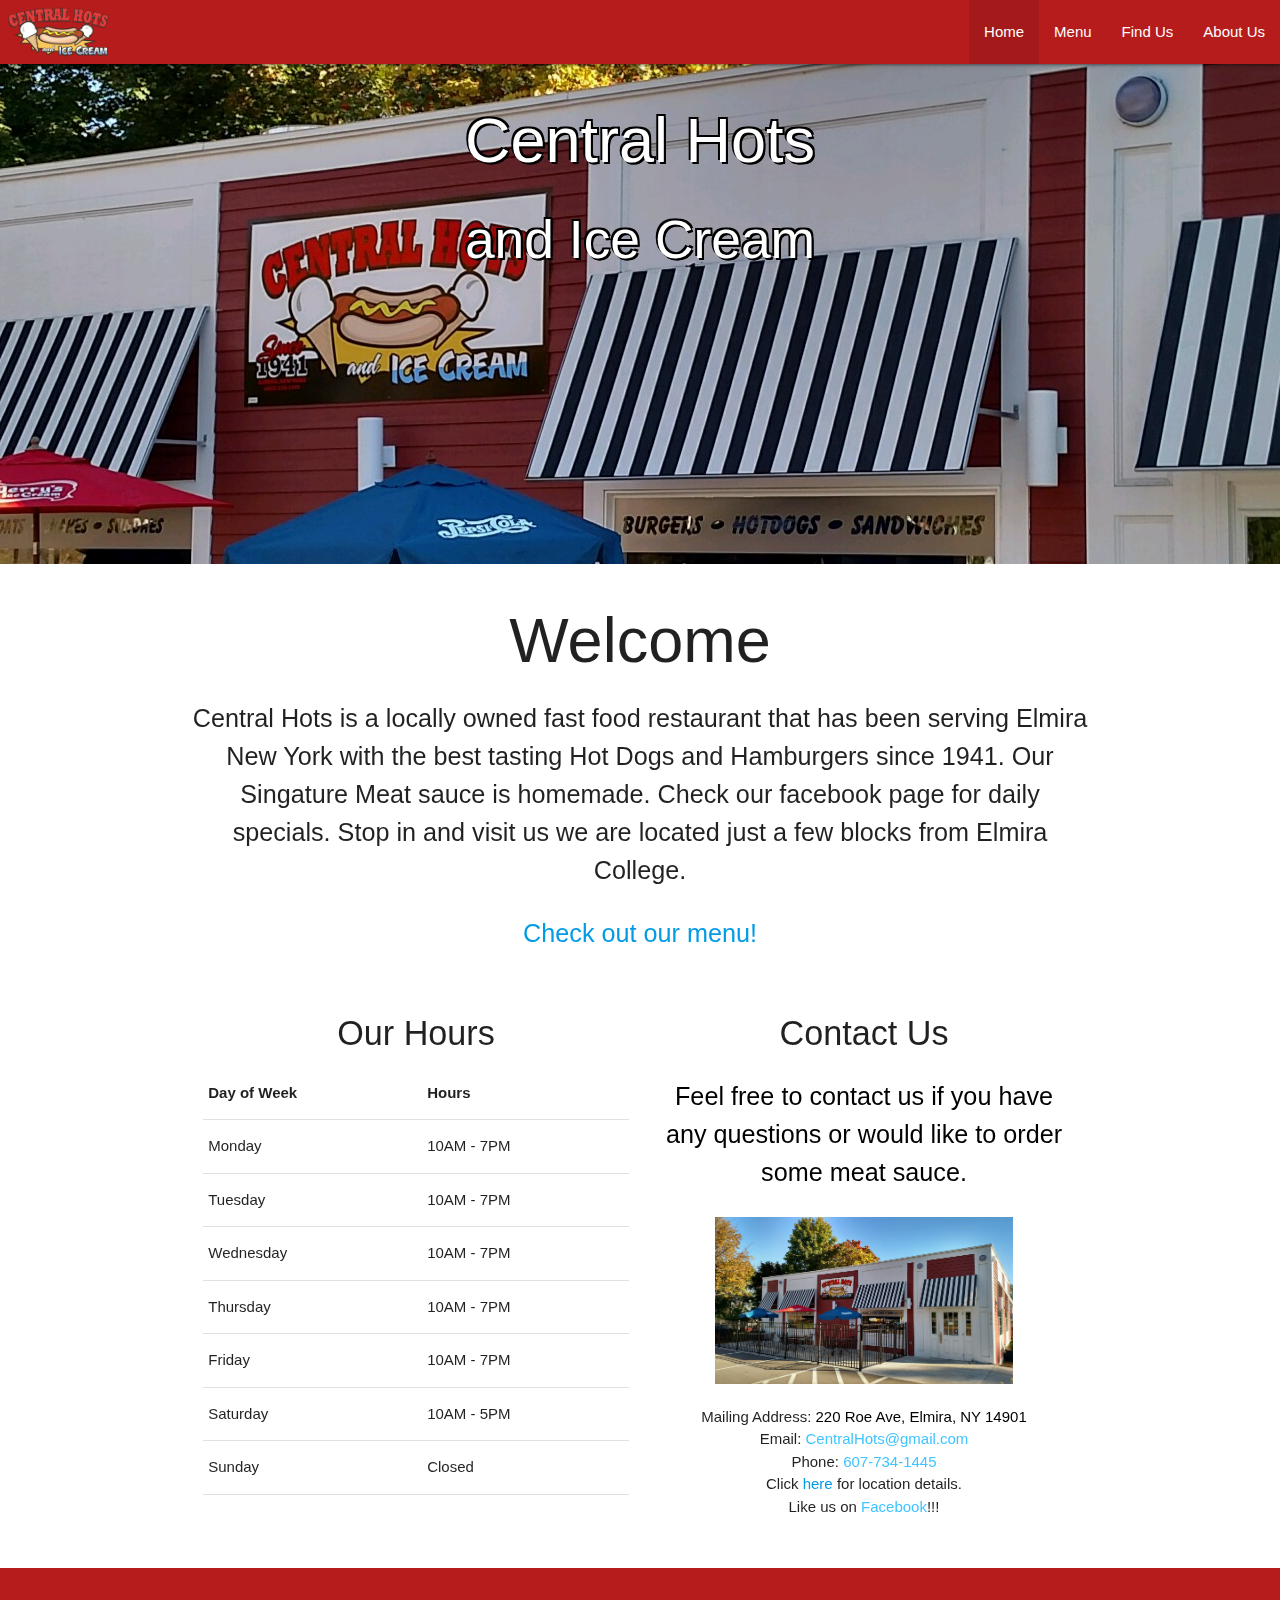
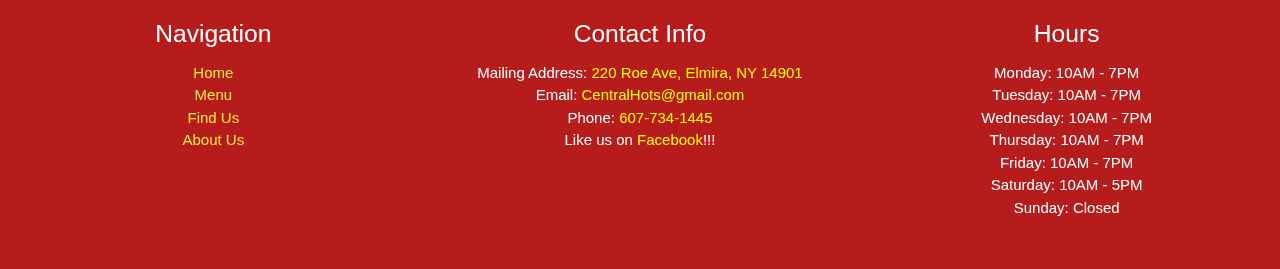
<file: index.html>
<!DOCTYPE html>
<html lang="en">
<head>
	<link href="https://fonts.googleapis.com/icon?family=Material+Icons" rel="stylesheet">
	<link type="text/css" rel="stylesheet" href="css/materialize.min.css" media="screen,projection" />
	<link type="text/css" rel="stylesheet" href="css/style.css" media="screen,projection" />
	<meta name="viewport" content="width=device-width, initial-scale=1.0" />
	<link rel="icon" href="images/chLogoTrans.png">
	<title>Central Hots & Ice Cream</title>
</head>

<body>
    <header>
        <nav role="navigation">
            <div class="nav-wrapper red darken-4">
                <a aria-current="page" href="index.html" class="brand-logo " style="height: inherit">
                    <img src="images/chLogoTrans.png" alt="Central Hots and Ice Cream" style="height: inherit" />
                </a>

                <ul class="right hide-on-med-and-down">
                    <li class="active"><a aria-current="page" href="index.html">Home</a></li>
                    <li><a href="menu.html">Menu</a></li>
                    <li><a href="http://www.centralhots.com/Contact.html">Find Us</a></li>
                    <li><a href="http://www.centralhots.com/about.html">About Us</a></li>
                </ul>

                <ul id="nav-mobile" class="sidenav user-view">
                    <li class="active"><a aria-current="page" href="index.html">Home</a></li>
                    <li><a href="menu.html">Menu</a></li>
                    <li><a href="http://www.centralhots.com/Contact.html">Find Us</a></li>
                    <li><a href="http://www.centralhots.com/about.html">About Us</a></li>
                </ul>

                <a href="#" data-target="nav-mobile" class="sidenav-trigger"><i class="material-icons">menu</i></a>
            </div>
        </nav>
        <div id="index-banner" class="parallax-container">
            <h1 class="center white-text text-outline">Central Hots</h1>
            <h2 class="center white-text text-outline">and Ice Cream</h2>
            <div class="parallax"><img src="images/storefront.jpg" alt="Image of Central Hots"></div>
        </div>
    </header>
    <main>
        <div class="container">
            <h1 class="center">Welcome</h1>
            <p class="center flow-text">Central Hots is a locally owned fast food restaurant that has been serving Elmira New York with the best tasting Hot Dogs and Hamburgers since 1941.  Our Singature Meat sauce is homemade. Check our facebook page for daily specials. Stop in and visit us we are located just a few blocks from Elmira College.</p>
            <p class="center flow-text"><a href="menu.html" class="hoverable">Check out our menu!</a></p>
            <div class="section">
                <div class="row">
                    <div class="col s12 m6">
                        <div class="icon-block">
                            <h4 class="center">Our Hours</h4>
                            <table>
                                <thead>
                                    <tr>
                                        <th>Day of Week</th>
                                        <th>Hours</th>
                                    </tr>
                                </thead>
                                <tbody>
                                    <tr>
                                        <td>Monday</td>
                                        <td>10AM - 7PM</td>
                                    </tr>
                                    <tr>
                                        <td>
                                            Tuesday
                                        </td>
                                        <td>
                                            10AM - 7PM
                                        </td>
                                    </tr>
                                    <tr>
                                        <td>
                                            Wednesday
                                        </td>
                                        <td>10AM - 7PM</td>
                                    </tr>
                                    <tr>
                                        <td>Thursday</td>
                                        <td>10AM - 7PM</td>
                                    </tr>
                                    <tr>
                                        <td>Friday</td>
                                        <td>
                                            10AM - 7PM
                                        </td>
                                    </tr>
                                    <tr>
                                        <td>Saturday</td>
                                        <td>10AM - 5PM</td>
                                    </tr>
                                    <tr>
                                        <td>Sunday</td>
                                        <td>Closed</td>
                                    </tr>
                                </tbody>
                            </table>
                        </div>
                    </div>
                    <div class="col s12 m6">
                        <div class="icon-block center">
                            <h4 class="center">Contact Us</h4>
                            <p class="black-text flow-text">
                                Feel free to contact us if you have any questions or would like to order some meat sauce.
                            </p>
                            <img src="images/storefront.jpg" class="container"  alt="Photo of our storefront"/>
                            <ul class="center">
                                <li>Mailing Address: <span class="black-text text-accent-2 ">220 Roe Ave, Elmira, NY 14901</span></li>
                                <li>Email: <a href="mailto:CentralHots@gmail.com" class="light-blue-text text-accent-2 hoverable">CentralHots@gmail.com</a></li>
                                <li>Phone: <a href="tel:6077341445" class="light-blue-text text-accent-2 hoverable"> 607-734-1445</a></li>
                                <li>Click <a href="http://www.centralhots.com/Contact.html" class="hoverable">here</a> for location details.</li>
                                <li>Like us on <a href="https://www.facebook.com/pages/Central-Hots/111563752216542?sk=info&tab=overview" class="light-blue-text text-accent-2 hoverable">Facebook</a>!!!</li>
                            </ul>
                        </div>
                    </div>
                </div>
            </div>
        </div>
    </main>

    <footer class="page-footer red darken-4">
        <div class="section">
            <div class="row">
                <div class="col s12 m4">
                    <h5 class="center">Navigation</h5>
                    <div class="icon-block yellow-text">
                        <ul class="center">
                            <li><a class="hoverable" href="index.html" style="text-decoration:none; color:inherit;">Home</a></li>
                            <li><a class="hoverable" href="menu.html" style="text-decoration:none; color:inherit;">Menu</a></li>
                            <li><a class="hoverable" href="http://www.centralhots.com/Contact.html" style="text-decoration:none; color:inherit;">Find Us</a></li>
                            <li><a class="hoverable" href="http://www.centralhots.com/about.html" style="text-decoration:none; color:inherit;">About Us</a></li>
                        </ul>
                    </div>
                </div>
                <div class="col s12 m4">
                    <div class="icon-block">
                        <h5 class="white-text center" >Contact Info</h5>
                        <ul style="text-align:center;">
                            <li>Mailing Address: <span class="yellow-text text-accent-2 ">220 Roe Ave, Elmira, NY 14901</span></li>
                            <li>Email: <a href="mailto:CentralHots@gmail.com" class="yellow-text text-accent-2 hoverable">CentralHots@gmail.com</a></li>
                            <li>Phone: <a href="tel:6077341445" class="yellow-text text-accent-2 hoverable"> 607-734-1445</a></li>
                            <li>Like us on <a href="https://www.facebook.com/pages/Central-Hots/111563752216542?sk=info&tab=overview" class="yellow-text text-accent-2 hoverable">Facebook</a>!!!</li>
                        </ul>
                    </div>
                </div>
                <div class="col s12 m4">
                    <div class="icon-block">
                        <h5 class="white-text center">Hours</h5>
                        <ul class="center">
                            <li>Monday: 10AM - 7PM</li>
                            <li>Tuesday: 10AM - 7PM</li>
                            <li>Wednesday: 10AM - 7PM</li>
                            <li>Thursday: 10AM - 7PM</li>
                            <li>Friday: 10AM - 7PM</li>
                            <li>Saturday: 10AM - 5PM</li>
                            <li>Sunday: Closed</li>
                        </ul>
                    </div>
                </div>
            </div>
        </div>
    </footer>

    <script src="https://code.jquery.com/jquery-2.1.1.min.js"></script>
    <script type="text/javascript" src="js/materialize.min.js"></script>
    <script type="text/javascript" src="js/init.js"></script>
    <script>
        $( document ).ready(function () {
            $(".dropdown-trigger").dropdown();
        })
    </script>
</body>
</html>
</file>
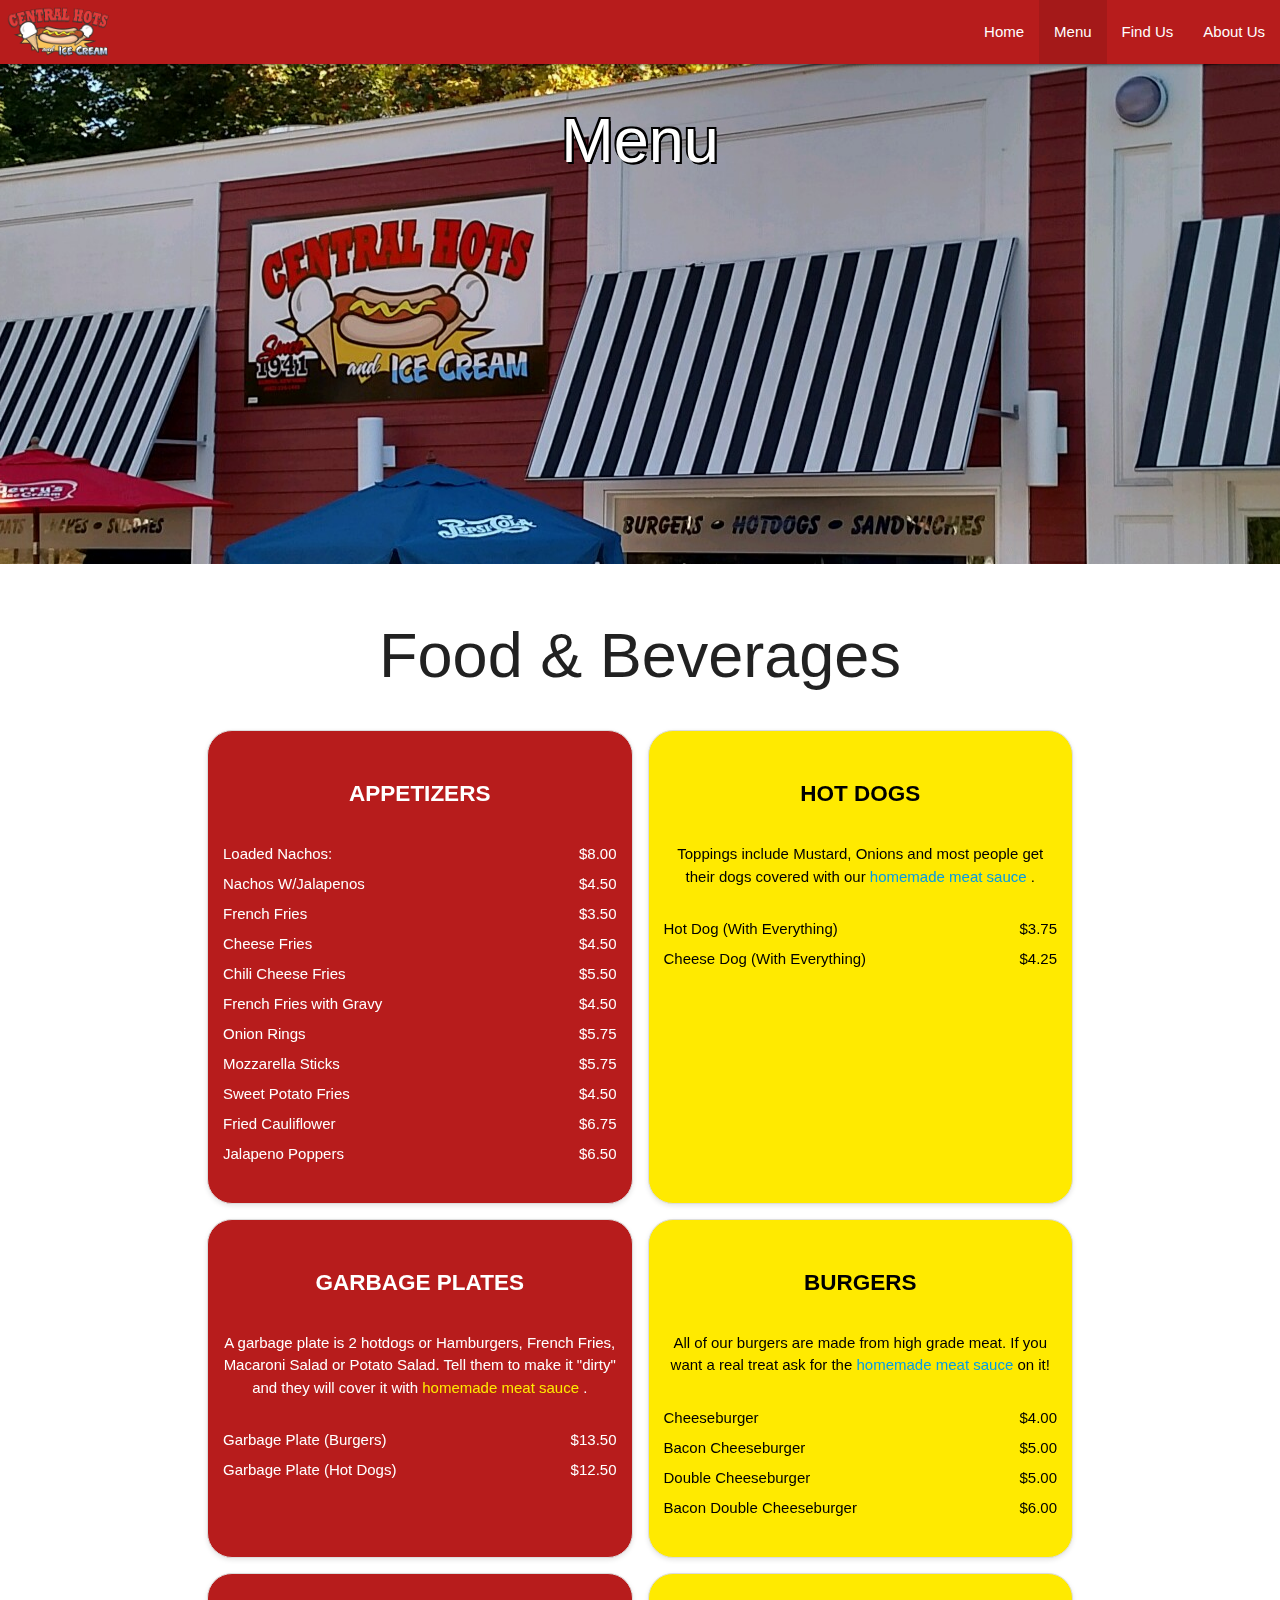
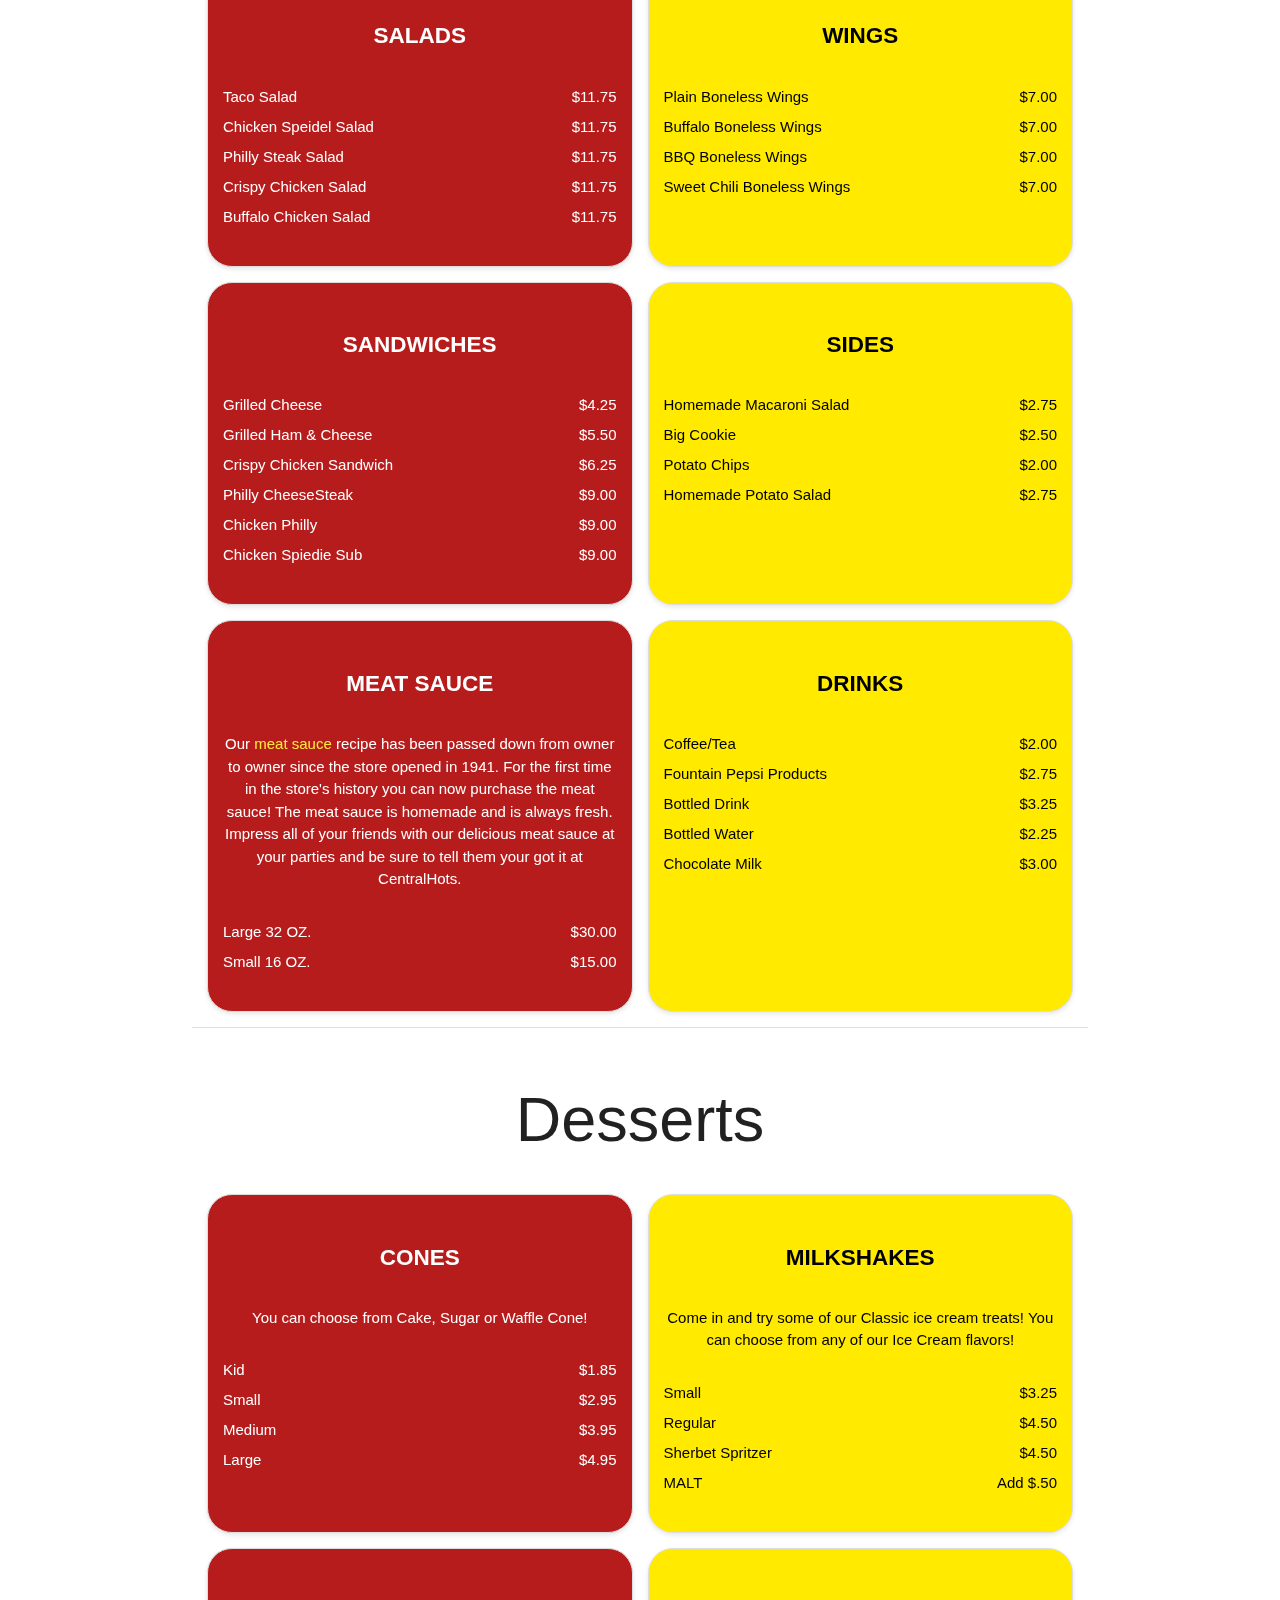
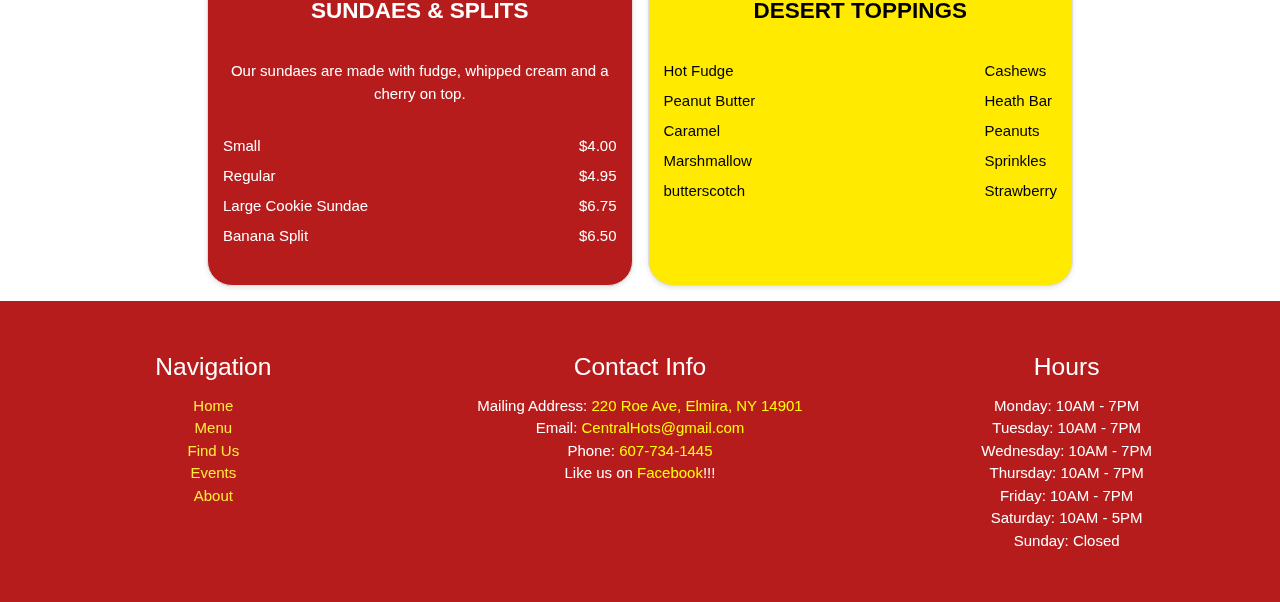
<file: menu.html>
<!DOCTYPE html>
<html lang="en">
<head>
    <link href="https://fonts.googleapis.com/icon?family=Material+Icons" rel="stylesheet">
    <link type="text/css" rel="stylesheet" href="css/materialize.min.css" media="screen,projection"/>
    <link type="text/css" rel="stylesheet" href="css/style.css" media="screen,projection"/>
    <meta name="viewport" content="width=device-width, initial-scale=1.0"/>
    <title>Central Hots: Menu</title>
    <link rel="icon" href="images/chLogoTrans.png">

</head>

<body>

<header>
    <nav role="navigation">
        <div class="nav-wrapper red darken-4">
            <a aria-current="page" href="index.html" class="brand-logo " style="height: inherit">
                <img src="images/chLogoTrans.png" alt="Central Hots and Ice Cream" style="height: inherit" />
            </a>

            <ul class="right hide-on-med-and-down">
                <li><a href="index.html">Home</a></li>
                <li class="active"><a aria-current="page" href="menu.html">Menu</a></li>
                <li><a href="http://www.centralhots.com/Contact.html">Find Us</a></li>
                <li><a href="http://www.centralhots.com/about.html">About Us</a></li>
            </ul>

            <ul id="nav-mobile" class="sidenav user-view">
                <li><a href="index.html">Home</a></li>
                <li class="active"><a aria-current="page" href="menu.html">Menu</a></li>
                <li><a href="http://www.centralhots.com/Contact.html">Find Us</a></li>
                <li><a href="http://www.centralhots.com/about.html">About Us</a></li>
            </ul>

            <a href="#" data-target="nav-mobile" class="sidenav-trigger"><i class="material-icons">menu</i></a>
        </div>
    </nav>
    <div id="index-banner" class="parallax-container">
        <h1 class="center white-text text-outline">Menu</h1>
        <div class="parallax"><img src="images/storefront.jpg" alt="Image of Central Hots"></div>
    </div>
</header>
    <main>
        <div class="container">
            <div class="menu-container section">
                <div class="menu-container-header">
                    <div><h1>Food & Beverages</h1></div>
                </div>
                <!--Appetizers-->
                <div class="menu-card white-text red darken-4">
                    <h2>APPETIZERS</h2>
                    <ul>
                        <li><span>Loaded Nachos:</span> $8.00</li>
                        <li><span>Nachos W/Jalapenos</span> $4.50</li>
                        <li><span>French Fries</span> $3.50</li>
                        <li><span>Cheese Fries</span> $4.50</li>
                        <li><span>Chili Cheese Fries</span> $5.50</li>
                        <li><span>French Fries with Gravy</span> $4.50</li>
                        <li><span>Onion Rings</span> $5.75</li>
                        <li><span>Mozzarella Sticks</span> $5.75</li>
                        <li><span>Sweet Potato Fries</span> $4.50</li>
                        <li><span>Fried Cauliflower</span> $6.75</li>
                        <li><span>Jalapeno Poppers</span> $6.50</li>
                    </ul>
                </div>

                <!--Hot Dogs-->
                <div class="menu-card black-text yellow accent-3">
                    <h2>HOT DOGS</h2>
                    <p>
                        Toppings include Mustard, Onions and most people get their dogs covered with our
                        <a href="http://www.centralhots.com/MeatSauce.html"
                           class="hoverable"
                           target="_blank">
                            homemade meat sauce
                        </a>.
                    </p>
                    <ul>
                        <li><span>Hot Dog (With Everything)</span> $3.75</li>
                        <li><span>Cheese Dog (With Everything)</span> $4.25</li>
                    </ul>
                </div>

                <!--Garbage Plates-->
                <div class="menu-card white-text red darken-4">
                    <h2>GARBAGE PLATES</h2>
                    <p>
                        A garbage plate is 2 hotdogs or Hamburgers, French Fries, Macaroni Salad or Potato Salad. Tell them
                        to
                        make it "dirty" and they will cover it with
                        <a href="http://www.centralhots.com/MeatSauce.html"
                           class="yellow-text text-accent-3 hoverable"
                           target="_blank">
                            homemade meat sauce
                        </a>.
                    </p>
                    <ul>
                        <li><span>Garbage Plate (Burgers)</span> $13.50</li>
                        <li><span>Garbage Plate (Hot Dogs)</span> $12.50</li>
                    </ul>
                </div>

                <!--Burgers-->
                <div class="menu-card black-text yellow accent-3">
                    <h2>BURGERS</h2>
                    <p>
                        All of our burgers are made from high grade meat. If you want a real treat ask for the
                        <a href="http://www.centralhots.com/MeatSauce.html"
                           class="hoverable"
                           target="_blank">
                            homemade meat sauce
                        </a> on it!
                    </p>

                    <ul>
                        <li><span>Cheeseburger</span> $4.00</li>
                        <li><span>Bacon Cheeseburger</span> $5.00</li>
                        <li><span>Double Cheeseburger</span> $5.00</li>
                        <li><span>Bacon Double Cheeseburger</span> $6.00</li>
                    </ul>

                </div>

                <!--Salads-->
                <div class="menu-card white-text red darken-4">
                    <h2>SALADS</h2>
                    <ul>
                        <li><span>Taco Salad</span> $11.75</li>
                        <li><span>Chicken Speidel Salad</span> $11.75</li>
                        <li><span>Philly Steak Salad</span> $11.75</li>
                        <li><span>Crispy Chicken Salad</span> $11.75</li>
                        <li><span>Buffalo Chicken Salad</span> $11.75</li>
                    </ul>

                </div>

                <!--Wings-->
                <div class="menu-card black-text yellow accent-3">
                    <h2>WINGS</h2>
                    <ul>
                        <li><span>Plain Boneless Wings</span> $7.00</li>
                        <li><span>Buffalo Boneless Wings</span> $7.00</li>
                        <li><span>BBQ Boneless Wings</span> $7.00</li>
                        <li><span>Sweet Chili Boneless Wings</span> $7.00</li>
                    </ul>

                </div>

                <!--Sandwiches-->
                <div class="menu-card white-text red darken-4">
                    <h2>SANDWICHES</h2>
                    <ul>
                        <li><span>Grilled Cheese</span> $4.25</li>
                        <li><span>Grilled Ham & Cheese</span> $5.50</li>
                        <li><span>Crispy Chicken Sandwich</span> $6.25</li>
                        <li><span>Philly CheeseSteak</span> $9.00</li>
                        <li><span>Chicken Philly</span> $9.00</li>
                        <li><span>Chicken Spiedie Sub</span> $9.00</li>
                    </ul>
                </div>

                <!--Sides-->
                <div class="menu-card black-text yellow accent-3">
                    <h2>SIDES</h2>
                    <ul>
                        <li><span>Homemade Macaroni Salad</span> $2.75</li>
                        <li><span>Big Cookie</span> $2.50</li>
                        <li><span>Potato Chips</span> $2.00</li>
                        <li><span>Homemade Potato Salad</span> $2.75</li>
                    </ul>

                </div>

                <!--Meat Sauce-->
                <div class="menu-card white-text red darken-4">
                    <h2>MEAT SAUCE</h2>
                    <p>
                        Our
                        <a href="http://www.centralhots.com/MeatSauce.html"
                           target="_blank"
                           class="yellow-text accent-3 hoverable">
                            meat sauce
                        </a> recipe has been passed down from owner to owner since the store opened in 1941. For the first
                        time in the store's history you can now purchase the meat sauce! The meat sauce is homemade and is
                        always
                        fresh. Impress all of your friends with our delicious meat sauce at your parties and be sure to tell
                        them
                        your got it at CentralHots.
                    </p>

                    <ul>
                        <li><span>Large 32 OZ.</span> $30.00</li>
                        <li><span>Small 16 OZ.</span> $15.00</li>
                    </ul>

                </div>

                <!--Drinks-->
                <div class="menu-card black-text yellow accent-3">
                    <h2>DRINKS</h2>
                    <ul>
                        <li><span>Coffee/Tea</span> $2.00</li>
                        <li><span>Fountain Pepsi Products</span> $2.75</li>
                        <li><span>Bottled Drink</span> $3.25</li>
                        <li><span>Bottled Water</span> $2.25</li>
                        <li><span>Chocolate Milk</span> $3.00</li>
                    </ul>
                </div>
            </div>
            <div class="divider"></div>
            <div class="menu-container section">
                <div class="span-row center"><h1>Desserts</h1></div>
                <div class="menu-card white-text red darken-4">
                    <h2>Cones</h2>
                    <p>You can choose from Cake, Sugar or Waffle Cone!</p>
                    <ul>
                        <li><span>Kid</span> $1.85</li>
                        <li><span>Small</span> $2.95</li>
                        <li><span>Medium</span> $3.95</li>
                        <li><span>Large</span> $4.95</li>
                    </ul>
                </div>

                <div class="menu-card black-text yellow accent-3">
                    <h2>MilkShakes</h2>
                    <p>Come in and try some of our Classic ice cream treats! You can choose from any of our Ice Cream
                        flavors!</p>
                    <ul>
                        <li><span>Small</span> $3.25</li>
                        <li><span>Regular</span> $4.50</li>
                        <li><span>Sherbet Spritzer</span> $4.50</li>
                        <li><span>MALT</span> Add $.50</li>
                    </ul>
                </div>

                <div class="menu-card white-text red darken-4">
                    <h2>Sundaes & Splits</h2>
                    <p>Our sundaes are made with fudge, whipped cream and a cherry on top.</p>
                    <ul>
                        <li><span>Small</span> $4.00</li>
                        <li><span>Regular</span> $4.95</li>
                        <li><span>Large Cookie Sundae</span> $6.75</li>
                        <li><span>Banana Split</span> $6.50</li>
                    </ul>
                </div>

                <div class="menu-card black-text yellow accent-3">
                    <h2>Desert Toppings</h2>
                    <div>
                        <ul class="left">
                            <li>Hot Fudge</li>
                            <li>Peanut Butter</li>
                            <li>Caramel</li>
                            <li>Marshmallow</li>
                            <li>butterscotch</li>
                        </ul>
                        <ul class="right">
                            <li>Cashews</li>
                            <li>Heath Bar</li>
                            <li>Peanuts</li>
                            <li>Sprinkles</li>
                            <li>Strawberry</li>
                        </ul>
                    </div>
                </div>
            </div>
        </div>
    </main>
    <footer class="page-footer  red darken-4">
        <div class="section">
            <div class="row">
                <div class="col s12 m4">
                    <h5 class="center">Navigation</h5>
                    <div class="icon-block yellow-text">
                        <ul style="text-align:center;">
                            <li><a class="hoverable" href="index.html" style="text-decoration:none; color:inherit;">Home</a></li>
                            <li><a class="hoverable" href="menu.html" style="text-decoration:none; color:inherit;">Menu</a></li>
                            <li><a class="hoverable" href="#" style="text-decoration:none; color:inherit;">Find Us</a></li>
                            <li><a class="hoverable" href="#" style="text-decoration:none; color:inherit;">Events</a></li>
                            <li><a class="hoverable" href="#" style="text-decoration:none; color:inherit;">About</a></li>
                        </ul>
                    </div>
                </div>
                <div class="col s12 m4">
                    <div class="icon-block">
                        <h5 class="white-text" style="text-align:center;">Contact Info</h5>
                        <ul style="text-align:center;">
                            <li>Mailing Address: <span class="yellow-text text-accent-2 ">220 Roe Ave, Elmira, NY 14901</span></li>
                            <li>Email: <a href="mailto:CentralHots@gmail.com" class="yellow-text text-accent-2 hoverable">CentralHots@gmail.com</a></li>
                            <li>Phone: <a href="tel:6077341445" class="yellow-text text-accent-2 hoverable"> 607-734-1445</a></li>
                            <li>Like us on <a href="#" class="yellow-text text-accent-2 hoverable">Facebook</a>!!!</li>
                        </ul>
                    </div>
                </div>
                <div class="col s12 m4">
                    <div class="icon-block">
                        <h5 class="white-text" style="text-align:center;">Hours</h5>
                        <ul style="text-align:center;">
                            <li>Monday: 10AM - 7PM</li>
                            <li>Tuesday: 10AM - 7PM</li>
                            <li>Wednesday: 10AM - 7PM</li>
                            <li>Thursday: 10AM - 7PM</li>
                            <li>Friday: 10AM - 7PM</li>
                            <li>Saturday: 10AM - 5PM</li>
                            <li>Sunday: Closed</li>
                        </ul>
                    </div>
                </div>
            </div>
        </div>
    </footer>

    <script src="https://code.jquery.com/jquery-2.1.1.min.js"></script>
    <script type="text/javascript" src="js/materialize.min.js"></script>
    <script type="text/javascript" src="js/init.js"></script>
    <script>
        $( document ).ready(function () {
            $(".dropdown-trigger").dropdown();
        })
    </script>
</body>
</html>
</file>
<file: css/style.css>
.menu-container {
    display: grid;
    grid-template-columns: repeat(auto-fill, minmax(300px, 1fr));
    grid-auto-flow: dense;
    gap: 1rem;
    padding: 1rem;
}

.span-row {
    grid-column: 1 / -1;
}

.menu-container .menu-container-header {
    grid-column: 1 / -1;
    text-align: center;
}

.menu-card {
    display: flex;
    flex-direction: column;
    border: 1px solid #ddd;
    border-radius: 25px;
    padding: 1rem;
    text-align: center;
    box-shadow: 0 2px 5px rgba(0, 0, 0, 0.1);
}

.menu-card h2 {
    font-size: 1.5rem;
    font-weight: bold;
    text-transform: uppercase;
}

.menu-card ul {
    list-style: none;
    padding: 0;
}

.menu-card li {
    display: flex;
    justify-content: space-between;;
    margin-bottom: 0.5rem;
}

ul.double-columns {
    column-count: 2;
}

ul.double-columns:nth-child(odd) {
    text-align: right;
}
.text-outline {
    text-shadow: -2px -2px 0 black, 2px -2px 0 black, 2px 2px 0 black, 2px 2px 0 black;
}
</file>
